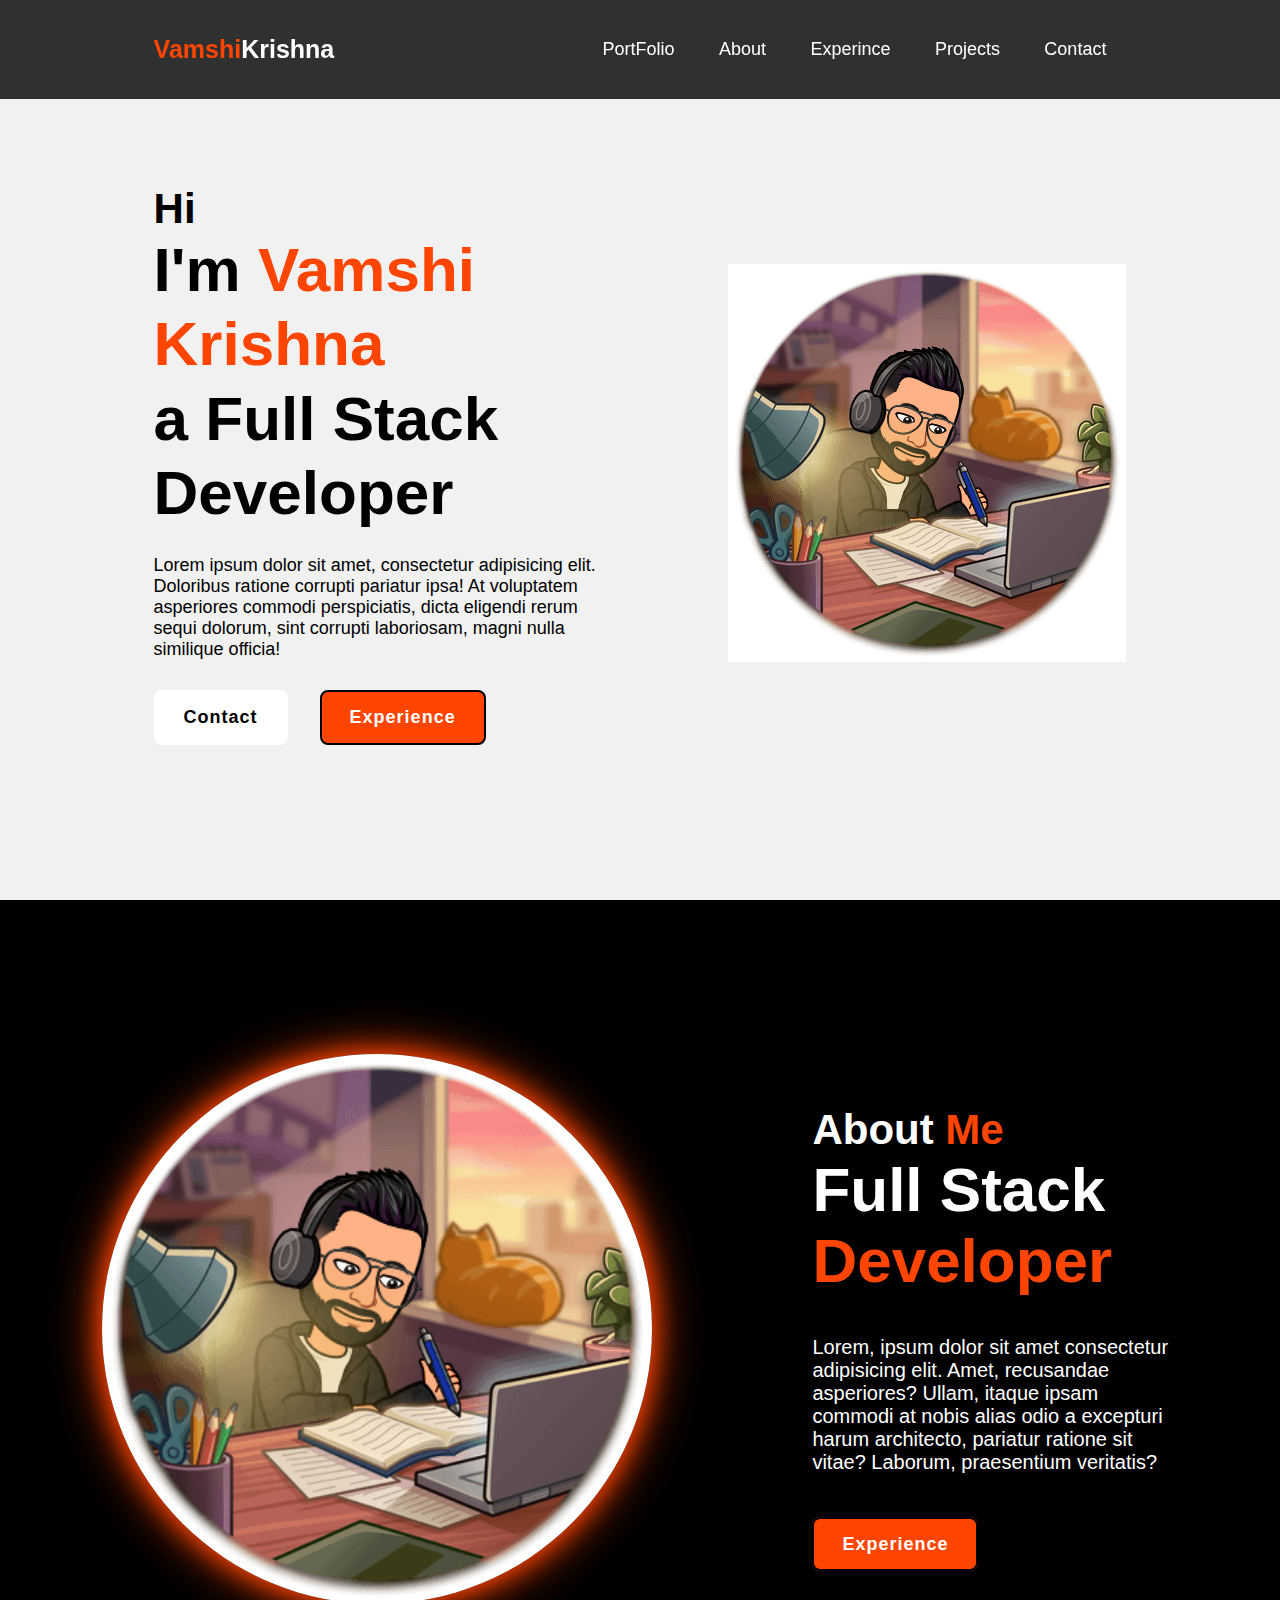
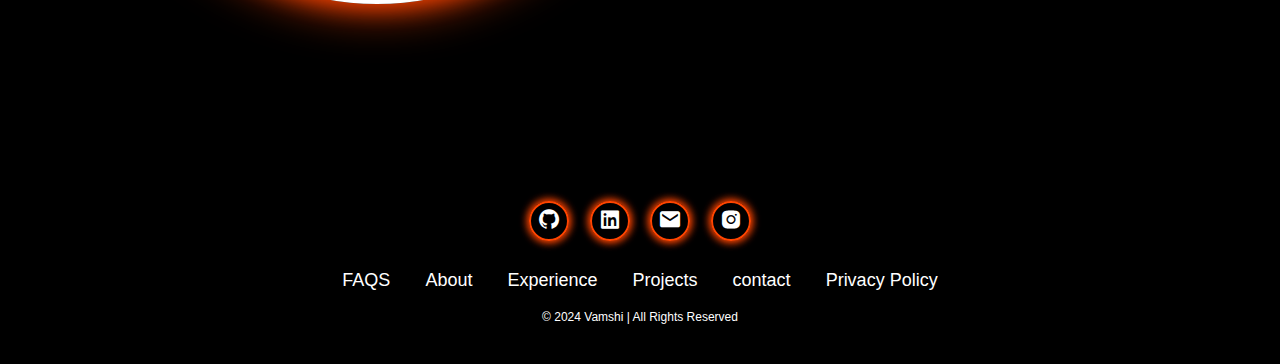
<file: index.html>
<!DOCTYPE html>
<html lang="en">
  <head> 
    <meta charset="UTF-8">
    <meta name="viewport"
    content="width=device-width, intial-scale=1.0">
    <title>PortFolio</title>
    <link rel="stylesheet" href="styles.css">
    <link href='https://unpkg.com/boxicons@2.1.4/css/boxicons.min.css' rel='stylesheet'>
  </head>
  <body>
    <header class="header">
      <a href="#" class="logo"> <span>Vamshi</span>Krishna</a>
      <nav class="navbar">
        <a href="#" class="active">PortFolio</a>
        <a href="#">About</a>
        <a href="#">Experince</a>
        <a href="#">Projects</a>
        <a href="#">Contact</a>
      </nav>
    </header>
    <section class="home">
      <div class="home-content">
        <h3>Hi</h3>
        <h1>I'm <span>Vamshi Krishna<br></span>a Full Stack Developer</h1>
        <p>Lorem ipsum dolor sit amet, consectetur adipisicing elit. Doloribus ratione corrupti pariatur ipsa! At voluptatem asperiores commodi perspiciatis, dicta eligendi rerum sequi dolorum, sint corrupti laboriosam, magni nulla similique officia!</p>
        <div class="btn-box">
          <buttom class="btn-1">Contact</buttom>
          <button class="btn-2">Experience</button>
        </div>
      </div>
      <div class="img">
        <img src="img.png" alt="">
      </div>
    </section>
      <section class="about">
        <div class="about-img">
          <img src="img.png" alt="">
        </div>
      <div class="about-content">
        <h2 class="heading">About <span>Me</span></h2>
        <h3>Full Stack<span> Developer</span></h3>
        <p>Lorem, ipsum dolor sit amet consectetur adipisicing elit. Amet, recusandae asperiores? Ullam, itaque ipsam commodi at nobis alias odio a excepturi harum architecto, pariatur ratione sit vitae? Laborum, praesentium veritatis?</p>
        <a href="#" class="btn-2">Experience</a>
      </div>


    </section>
    <footer class="footer">
      <div class="social">
        <a href="#"><i class='bx bxl-github'></i></box-icon></a>
        <a href="#"><i class='bx bxl-linkedin-square' ></i></box-icon></a>
        <a href="#"><i class='bx bxs-envelope' ></i></a>
        <a href="#"><i class='bx bxl-instagram-alt' ></i></box-icon></a>
      </div>
      <ul class="list">
        <li><a href="#">FAQS</a></li>
        <li><a href="#">About</a></li>
        <li><a href="#">Experience</a></li>
        <li><a href="#">Projects</a></li>
        <li><a href="#">contact</a></li>
        <li><a href="#">Privacy Policy</a></li>

      </ul>
      <p class="copyright">&copy; 2024 Vamshi | All Rights Reserved</p>
    </footer>
  </body>
</html>
</file>
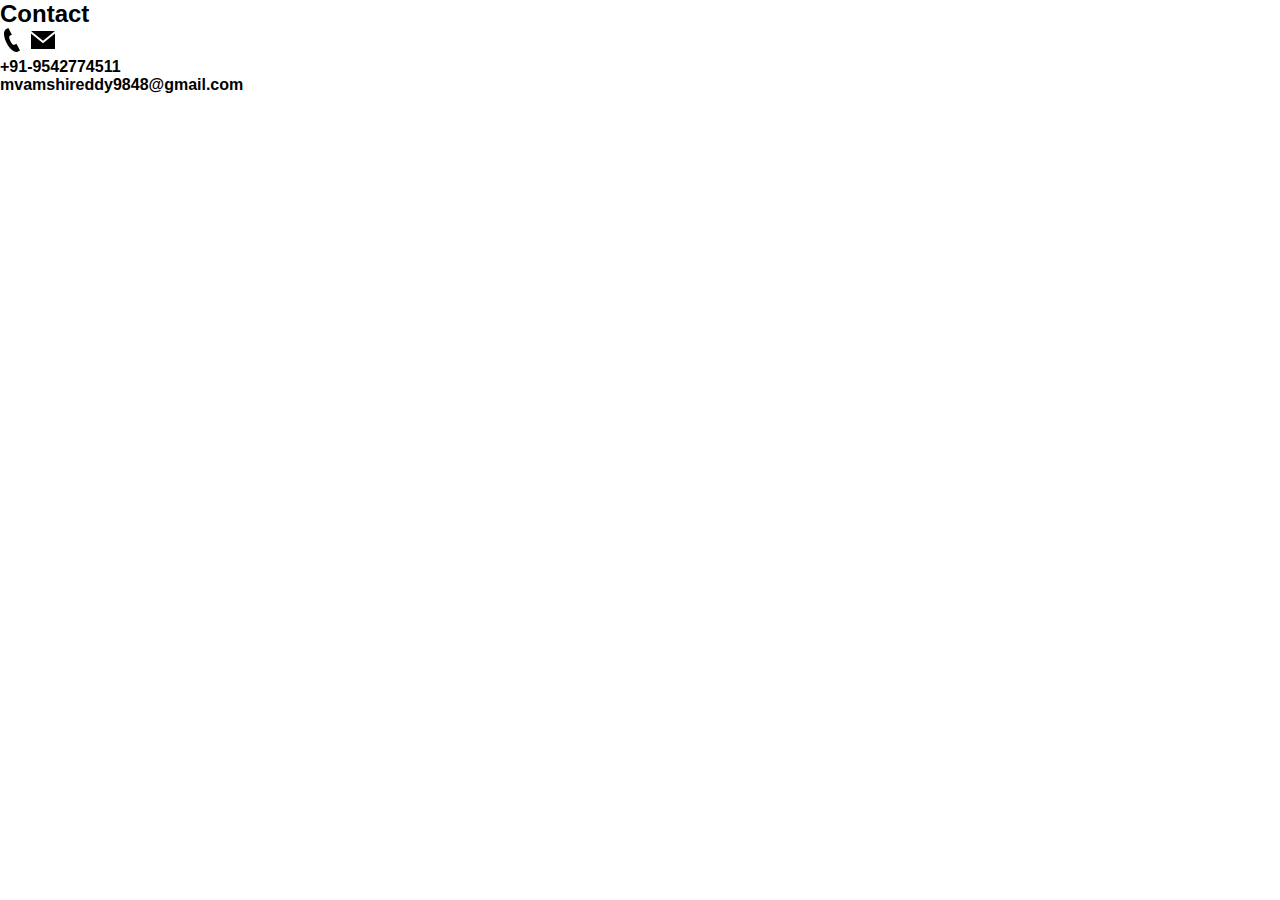
<file: contact.html>
<!DOCTYPE html>
<html lang="en">
  <head> 
    <meta charset="UTF-8">
    <meta name="viewport"
    content="width=device-width, intial-scale=1.0">
    <title>PortFolio</title>
    <link rel="stylesheet" href="styles.css">
    <link href='https://unpkg.com/boxicons@2.1.4/css/boxicons.min.css' rel='stylesheet'>
  </head>
  <body>
    <section class="container">
      <h2>Contact</h2>
      <div class="logo">
      <a href="#"><svg xmlns="http://www.w3.org/2000/svg" width="24" height="24" viewBox="0 0 24 24"><path d="M20 22.621l-3.521-6.795c-.008.004-1.974.97-2.064 1.011-2.24 1.086-6.799-7.82-4.609-8.994l2.083-1.026-3.493-6.817-2.106 1.039c-7.202 3.755 4.233 25.982 11.6 22.615.121-.055 2.102-1.029 2.11-1.033z"/></svg></a>
      
      <a href="#"><svg xmlns="http://www.w3.org/2000/svg" width="24" height="24" viewBox="0 0 24 24"><path d="M12 12.713l-11.985-9.713h23.97l-11.985 9.713zm0 2.574l-12-9.725v15.438h24v-15.438l-12 9.725z"/></svg></a>
      </div>
       <div class="details">
      <h4>+91-9542774511</h4>
      <h4>mvamshireddy9848@gmail.com</h4></div>
    </section>
    </body>
</html>
</file>
<file: styles.css>
*{
  margin: 0;
  padding: 0;
  box-sizing: border-box;
  font-family: 'poppins',sans-serif;
  text-decoration: none;
  list-style: none;
}
.header{
  position: fixed;
  top: 0;
  left: 0;
  width: 100%;
  padding: 35px 12%;
  background: rgba(0, 0, 0, 0.8);
  backdrop-filter: blur(10px);
  display: flex;
  justify-content: space-between;
  align-items: center;
  z-index: 100;

}
.logo{
  font-size: 25px;
  color: white;
  font-weight: 600;
  transition: 0.3s ease;

}
.logo:hover{
  color: orangered;
  text-shadow: 0 0 25px orangered,
               0 0 50px orangered;
  transform: scale(1.1);             

}
span{
  color: orangered;
}
.navbar a{
  font-size: 18px;
  color: white;
  font-weight: 500;
  margin:0 20px;
  border-bottom: 3px solid transparent;
  transition: 0.3s ease;

}
.navbar a:hover,
.navbar a:active{
  color:orangered;
  border-bottom: 3px solid orangered;
}

.home{
  width: 100%;
  min-height: 100vh;
  background-color: rgb(241, 241, 241);
  display: flex;
  align-items: center;
  gap: 7em;
  padding: 30px 12% 0;

}
.home-content{
  max-width: 800px;

}
.home-content h3{
  font-size: 42px;

}
.home-content h1{
  font-size: 62px;
  line-height: 1.2;
}
.home-content p{
  font-size: 18px;
  margin: 25px 0 30px;
}
.btn-box{
  width: 345px;
  display: flex;
  gap: 2em;
}
.btn-1{
  padding: 15px 28px;
  background-color: white;
  color: black;
  border: 2px solid transparent;
  border-radius: 8px;
  font-size: 18px;
  letter-spacing: 1px;
  font-weight: 600;
  transition: 0.3s ease;
  cursor: pointer;
}
.btn-1:hover{
  background-color: white;
  color: black;
  border: 2px solid black;

}
.btn-2{
  padding: 15px 28px;
  background-color: orangered;
  color: white;
  border: 2px solid black;
  border-radius: 8px;
  font-size: 18px;
  letter-spacing: 1px;
  font-weight: 600;
  transition: 0.3s ease;
  cursor: pointer;
}
.btn-2:hover{
  background-color: white;
  color: orangered;
}
.img{
  border-radius: 60%;
  width:550px;
}
/*::-webkit-scrollbar{
  width: 15px;
}
::-webkit-scrollbar-thumb{
  background-color: orangered;
}
::-webkit-scrollbar-track{
  background-color: rgba(0, 0, 0, 0.6);
}*/
::-webkit-scrollbar{
  display: none;

}

.about{
  display: flex;
  justify-content: center;
  align-items: center;
  gap: 10em;
  padding: 12% 8%;
  background: black;
}
.about-img img{
  position: relative;
  width: 550px;
  box-shadow: 0 0 25px orangered,
              0 0 50px orangered;
              border-radius: 50%;
}
.about-content h2{
  text-align: left;
  color: white;
  font-size: 42px;
}
.about-content h3{
  font-size: 62px;
  color: white;
}
.about-content p{
  color: white;
  font-size: 20px;
  margin: 2em 0 3em; 
}
.footer{
  position: relative;
  bottom: 0;
  width: 100%;
  padding: 40px 0;
  background-color: black;
}
.footer .social{
  text-align: center;
  padding-bottom: 25px;
  color: white;

  }

.footer .social a{
  font-size: 24px;
  color: white;
  border: 2px solid orangered;
  width: 40px;
  height: 40px;
  line-height: 38px;
  display: inline-block;
  text-align: center;
  border-radius: 50%;
  margin: 0 8px;
  box-shadow: 0 0 10px orangered, 0 0 10px orangered;
  transition: 0.3s ease;

}
.footer .social a:hover{
  transform: scale(1.2)translate(-10px);
  color: orangered;
  border: 2px solid orangered;
}
.footer ul{
  margin-top: 0;
  padding: 0;
  font-size: 18px;
  line-height: 1.6;
  text-align: center;
}
.footer ul li a{
  color: white;
  border-bottom: 3px solid transparent
  transition 0.3s ease;
}


.footer ul li a:hover{
  border-bottom: 3px solid orangered;

}
.footer ul li {
  display: inline-block;
  padding: 0 15px;
}
.footer .copyright{
  text-align: center;
  margin-top: 15px;
  font-size: 12px;
  color: white;
}

/*contact*/
/*.container {
  display: flex;
  flex-direction: column;
  postition:
  background-color: whitesmoke;
  

}
</file>
